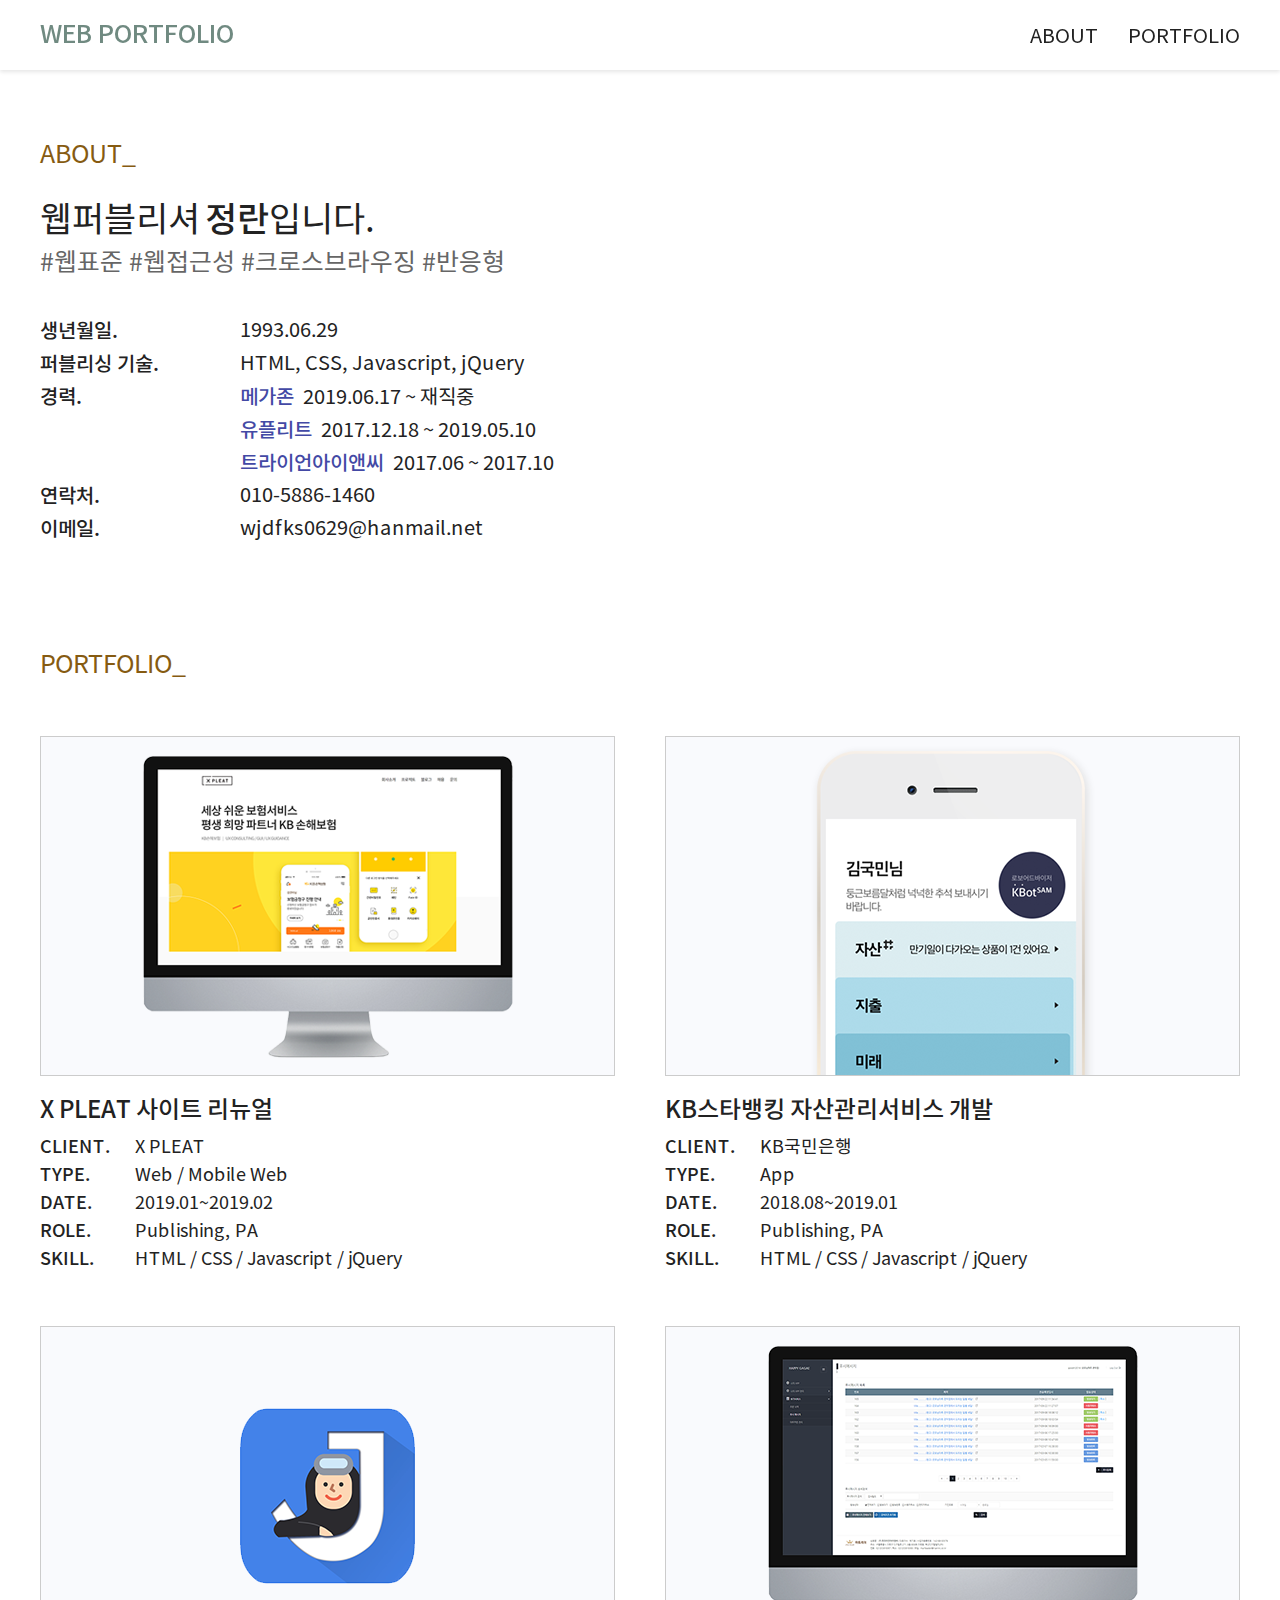
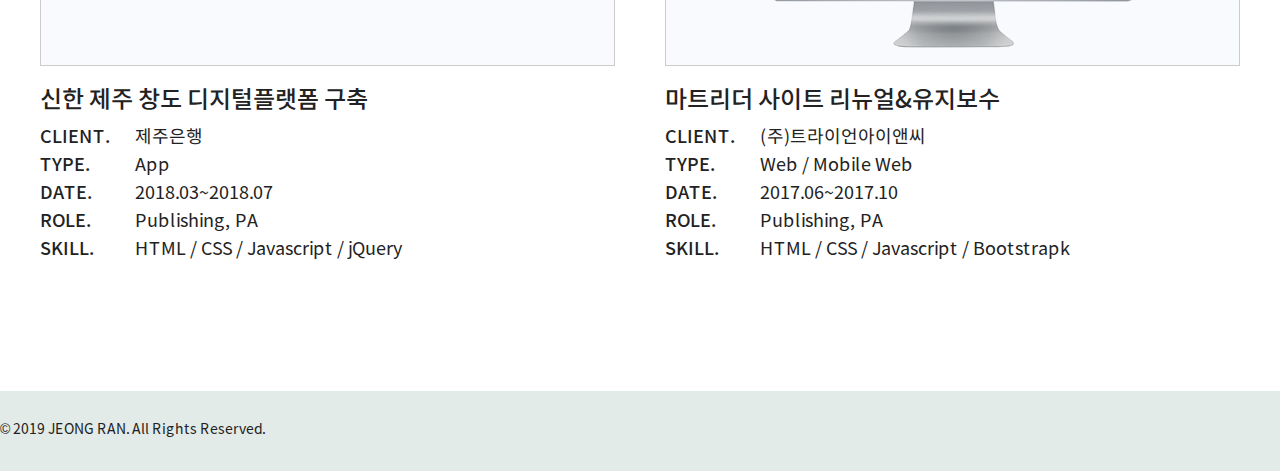
<file: index.html>
<!DOCTYPE html>
<html lang="ko">
<head>
<meta charset="utf-8">
<meta name="viewport" content="width=device-width,initial-scale=1">
<meta name="format-detection" content="telephone=no">
<meta name="publisher" content="Jeong Ran">
<meta name="author" content="Jeong Ran">
<title>Jeong Ran</title>
<link rel="stylesheet" href="css/common.css">
</head>
<body>
<div id="wrap">
    <div id="skip"><a href="#content">본문 바로가기</a></div>
    <!-- header -->
    <header>
        <div class="inr">
            <h1>WEB PORTFOLIO</h1>
            <nav>
                <ul class="gnb">
                    <li><a href="#about">ABOUT</a></li>
                    <li><a href="#portfolio">PORTFOLIO</a></li>
                </ul>
            </nav>
        </div>
    </header>
    <!-- //header -->
    <!-- container -->
    <div id="container">
        <article id="content">
            <!-- about -->
            <section id="about" class="cont01">
                <h2>ABOUT_</h2>
                <p class="txt">웹퍼블리셔<strong>정란</strong>입니다.</p>
                <p class="hashtag">
                    <span>#웹표준</span>
                    <span>#웹접근성</span>
                    <span>#크로스브라우징</span>
                    <span>#반응형</span>
                </p>
                <dl class="info_lst">
                    <dt>생년월일.</dt>
                    <dd>1993.06.29</dd>
                    <dt>퍼블리싱 기술.</dt>
                    <dd>HTML, CSS, Javascript, jQuery</dd>
                    <dt>경력.</dt>
                    <dd>
                        <strong><span class="blind">회사명</span>메가존</strong><br>
                        <span class="blind">근무기간</span>2019.06.17 ~ 재직중
                    </dd>
                    <dd>
                        <strong><span class="blind">회사명</span>유플리트</strong><br>
                        <span class="blind">근무기간</span>2017.12.18 ~ 2019.05.10
                    </dd>
                    <dd>
                        <strong><span class="blind">회사명</span>트라이언아이앤씨</strong><br>
                        <span class="blind">근무기간</span>2017.06 ~ 2017.10
                    </dd>
                    <dt>연락처.</dt>
                    <dd>010-5886-1460</dd>
                    <dt>이메일.</dt>
                    <dd>wjdfks0629@hanmail.net</dd>
                </dl>
            </section>
            <!-- //about -->
            <!-- portfolio -->
            <section id="portfolio" class="cont02">
                <h2>PORTFOLIO_</h2>
                <ul class="port_lst">
                    <li>
                        <a href="http://www.xpleat.kr/" class="thumb" target="_blank" title="새창열림">
                            <img src="img/img_port01.png" alt="X PLEAT">
                            <p>X PLEAT<br>링크 바로가기</p>
                        </a>
                        <strong class="tit">X PLEAT 사이트 리뉴얼</strong>
                        <dl>
                            <dt>CLIENT.</dt>
                            <dd>X PLEAT</dd>
                            <dt>TYPE.</dt>
                            <dd>Web / Mobile Web</dd>
                            <dt>DATE.</dt>
                            <dd>2019.01~2019.02</dd>
                            <dt>ROLE.</dt>
                            <dd>Publishing, PA</dd>
                            <dt>SKILL.</dt>
                            <dd>HTML / CSS / Javascript / jQuery</dd>
                        </dl>
                    </li>
                    <li>
                        <a href="html/page1.html" class="thumb" target="_blank" title="새창열림">
                            <img src="img/img_port02.png" alt="KB스타뱅킹 자산관리서비스">
                            <p>KB자산관리 서비스<br>링크 바로가기</p>
                        </a>
                        <strong class="tit">KB스타뱅킹 자산관리서비스 개발</strong>
                        <dl>
                            <dt>CLIENT.</dt>
                            <dd>KB국민은행</dd>
                            <dt>TYPE.</dt>
                            <dd>App</dd>
                            <dt>DATE.</dt>
                            <dd>2018.08~2019.01</dd>
                            <dt>ROLE.</dt>
                            <dd>Publishing, PA</dd>
                            <dt>SKILL.</dt>
                            <dd>HTML / CSS / Javascript / jQuery</dd>
                        </dl>
                    </li>
                    <li>
                        <a href="https://play.google.com/store/apps/details?id=com.jeju.genie" class="thumb" target="_blank" title="새창열림">
                            <img src="img/img_port03.png" alt="신한 제주 창도 디지털플랫폼">
                            <p>신한제주지니<br>링크 바로가기</p>
                        </a>
                        <strong class="tit">신한 제주 창도 디지털플랫폼 구축</strong>
                        <dl>
                            <dt>CLIENT.</dt>
                            <dd>제주은행</dd>
                            <dt>TYPE.</dt>
                            <dd>App</dd>
                            <dt>DATE.</dt>
                            <dd>2018.03~2018.07</dd>
                            <dt>ROLE.</dt>
                            <dd>Publishing, PA</dd>
                            <dt>SKILL.</dt>
                            <dd>HTML / CSS / Javascript / jQuery</dd>
                        </dl>
                    </li>
                    <li>
                        <a href="#none" class="thumb" target="_blank" title="새창열림">
                            <img src="img/img_port04.png" alt="마트리더">
                            <p>마트리더<br>링크 바로가기</p>
                        </a>
                        <strong class="tit">마트리더 사이트 리뉴얼&amp;유지보수</strong>
                        <dl>
                            <dt>CLIENT.</dt>
                            <dd>(주)트라이언아이앤씨</dd>
                            <dt>TYPE.</dt>
                            <dd>Web / Mobile Web</dd>
                            <dt>DATE.</dt>
                            <dd>2017.06~2017.10</dd>
                            <dt>ROLE.</dt>
                            <dd>Publishing, PA</dd>
                            <dt>SKILL.</dt>
                            <dd>HTML / CSS / Javascript / Bootstrapk</dd>
                        </dl>
                    </li>
                </ul>
            </section>
            <!-- //portfolio -->
        </article>
    </div>
    <!-- //container -->
    <!-- footer -->
    <footer>
        <div class="inr">
            <button type="button" class="btn_top"><span class="blind">상단이동</span></button>
            <p class="copyright">&copy; 2019 JEONG RAN. All Rights Reserved.</p>
        </div>
    </footer>
    <!-- //footer -->
</div>

<script src="js/jquery-3.4.0.min.js"></script>
<script>
$(document).ready(function(){
    var $btnTop = $('.btn_top');
    var $wrap = $('html, body');

    //Top Button
    $(window).scroll(function(){
        var $docTop = $(document).scrollTop();

        $docTop>300 ? $btnTop.fadeIn(300) : $btnTop.fadeOut(300);
    });
    $btnTop.on('click', function(e){
        e.preventDefault();

        $wrap.animate({scrollTop:0}, 600);
    });

    //Gnb Menu
    $('.gnb a').on('click', function(e){
        e.preventDefault();
        var $this = $($(this).attr('href'));
    	var offsetTop = $this.offset().top;

    	$wrap.animate({scrollTop:offsetTop}, 600);
    })
});
</script>
</body>
</html>
</file>
<file: css/common.css>
@charset "utf-8";

/* =font */
@font-face{
    font-family:'Noto Sans KR';font-style:normal;font-weight:200;
    src: url(../fonts/notokr-light.woff2) format('woff2'),
         url(../fonts/notokr-light.woff) format('woff'),
         url(../fonts/notokr-light.eot) format('eot')
}
@font-face{
    font-family:'Noto Sans KR';font-style:normal;
    src: url(../fonts/notokr-regular.woff2) format('woff2'),
         url(../fonts/notokr-regular.woff) format('woff'),
         url(../fonts/notokr-regular.eot) format('eot')
}
@font-face{
    font-family:'Noto Sans KR';font-style:normal;font-weight:500;
    src: url(../fonts/notokr-medium.woff2) format('woff2'),
         url(../fonts/notokr-medium.woff) format('woff'),
         url(../fonts/notokr-medium.eot) format('eot')
}
@font-face{
    font-family:'Noto Sans KR';font-style:normal;font-weight:700;
    src: url(../fonts/notokr-bold.woff2) format('woff2'),
         url(../fonts/notokr-bold.woff) format('woff'),
         url(../fonts/notokr-bold.eot) format('eot')
}

/* =reset */
html,body,div,span,object,iframe,h1,h2,h3,h4,h5,h6,p,blockquote,pre,abbr,address,cite,code,del,dfn,em,img,ins,kbd,q,samp,small,strong,sub,sup,var,b,i,dl,dt,dd,ol,ul,li,fieldset,form,label,legend,table,caption,tbody,tfoot,thead,tr,th,td,article,aside,canvas,details,figcaption,figure,footer,header,hgroup,menu,nav,section,summary,time,mark,audio,video{margin:0;padding:0}
html{font-size:62.5%}
body,h1,h2,h3,h4,h5,h6,select,input,textarea,button{font-family:'Noto Sans KR', Dotum,'돋움',Helvetica,'Apple SD Gothic Neo',sans-serif}
body{-webkit-text-size-adjust:none;font-size:1.4rem;color:#222;word-break:break-word;word-wrap:break-word}
article,aside,details,figcaption,figure,footer,header,hgroup,menu,nav,section{display:block}
ol,ul{list-style:none}
em,address{font-style:normal}
img,fieldset,iframe{border:0}
img{max-width:100%;height:auto;vertical-align:top}
a{color:#222;text-decoration:none}

/* =common */
.blind{overflow:hidden;position:absolute;width:.1rem;height:.1rem;clip:rect(0 0 0 0);margin:-.1rem;color:transparent}
#wrap{min-width:320px}
#container{overflow:hidden;width:100%;height:100%}
#content{max-width:144rem;margin:7rem auto 0}
[class^=cont]{padding:7rem 4rem 0;box-sizing:border-box}
[class^=cont] h2{margin-bottom:3rem;color:#865b11;font-size:2.5rem;font-weight:normal}

/* =skip navigation */
#skip{position:relative;z-index:1000}
#skip a{position:absolute;top:-5rem;left:0;padding:.6rem 1.5rem;border:.1rem solid #ed1c24;background-color:#231f20;color:#fff;opacity:0}
#skip a:active,
#skip a:focus{top:0;text-decoration:none;opacity:1;cursor:pointer}
#skip span{display:inline-block}

/* =layout */
header{position:fixed;top:0;right:0;left:0;z-index:10;width:100%;height:7rem;background:#fff;box-shadow:0 2px 4px rgba(0,0,0,0.1);-webkit-box-shadow:0 2px 4px rgba(0,0,0,0.1)}
header>.inr{overflow:hidden;position:relative;max-width:144rem;height:7rem;margin:0 auto;padding:0 4rem;box-sizing:border-box}
header h1{margin-top:2rem;color:#708a81;font-size:2.5rem;font-weight:500}
header nav{position:absolute;top:2.5rem;right:4rem}
header .gnb:after{content:'';display:block;clear:both}
header .gnb li{float:left}
header .gnb li+li{margin-left:3rem}
header .gnb li a{display:block;font-size:2rem}
header .gnb li a:after{content:'';display:block;width:0;height:.2rem;background:#222;transition:all .2s ease-in-out}
header .gnb li a:hover:after{width:100%}
footer{position:relative;height:8rem;background:#e3ebe9}
footer>.inr{max-width:144rem;margin:0 auto;padding-top:3rem}
footer .btn_top{display:none;position:fixed;top:auto;right:4rem;bottom:4rem;z-index:10;width:6rem;height:6rem;background:rgba(32,35,42,.65);border:1px solid #aaa;border-radius:50%;cursor:pointer}
footer .btn_top:after{content:'';position:absolute;top:0;right:0;bottom:0;left:0;width:6rem;height:6rem;background:url(../img/btn_top.png) no-repeat;background-size:100% 100%}

/* =content */
.cont01 .txt{font-size:3.5rem;line-height:1.2}
.cont01 .txt>strong{padding-left:.5rem;font-weight:500}
.cont01 .hashtag{padding-top:.5rem;font-size:2.5rem;color:#666}
.cont01 .info_lst{overflow:hidden;margin-top:4rem;width:60rem;font-size:2rem}
.cont01 .info_lst dt{float:left;clear:both;width:20rem;margin-bottom:.7rem;font-weight:500}
.cont01 .info_lst dd{float:right;width:40rem;margin-bottom:.7rem}
.cont01 .info_lst dd>strong{padding-right:5px;color:#4349a5;font-weight:500}
.cont01 .info_lst dd>br{display:none}

.cont02{padding:10rem 4rem}
.cont02 .port_lst{margin:0 -2.5rem}
.cont02 .port_lst:after{content:'';display:block;clear:both}
.cont02 .port_lst li{float:left;width:50%;padding:2.5rem;box-sizing:border-box}
.cont02 .port_lst .thumb{display:block;overflow:hidden;position:relative;width:100%;height:34rem;border:.1rem solid #ccc;background:#f9fafd;text-align:center;box-sizing:border-box}
.cont02 .port_lst .thumb>p{position:absolute;top:0;right:0;bottom:0;left:0;padding-top:14rem;background-color:rgba(0,0,0,.73);box-sizing:border-box;color:#fff;font-size:2rem;line-height:1.5;text-align:center;opacity:0;transition:all .4s ease-in-out}
.cont02 .port_lst .thumb:hover>p{opacity:1}
.cont02 .port_lst .tit{display:block;margin:2rem 0 1rem;font-size:2.4rem;font-weight:500}
.cont02 .port_lst dl{overflow:hidden;font-size:1.8rem}
.cont02 .port_lst dt{float:left;clear:both;width:9.5rem;margin-bottom:.5rem;font-weight:500}
.cont02 .port_lst dd{float:left;margin-bottom:.5rem}

/* =page1 */
.view h1{margin-bottom:4rem;font-size:3rem;font-weight:500}
.lst_kb{overflow:hidden;margin:0 -1rem 6rem}
.lst_kb li{float:left;margin-bottom:4rem;width:36rem;padding:0 1rem;box-sizing:border-box}
.lst_kb li>img{border:1px solid #ccc}

/* =Media Query :: Mobile */
@media screen and (max-width:48rem){
    header,
    header>.inr{width:100%;height:6rem;padding:0}
    header h1{margin:0;font-size:2.2rem;text-align:center;line-height:6rem}
    header nav{display:none}
    [class^=cont]{padding:4rem 2rem 0}
    [class^=cont] h2{margin-bottom:2.5rem;font-size:2.2rem}
    .cont01 .txt{font-size:2.5rem}
    .cont01 .hashtag{font-size:1.8rem}
    .cont01 .info_lst{width:34rem;margin-top:3rem;font-size:1.4rem}
    .cont01 .info_lst dt{width:12rem}
    .cont01 .info_lst dd{width:22rem}
    .cont01 .info_lst dd>br{display:block}
    .cont02 .port_lst{margin:0 0 6rem}
    .cont02 .port_lst li{float:none;width:100%;padding:0}
    .cont02 .port_lst li:not(:first-child){margin-top:4rem}
    .cont02 .port_lst .thumb{height:28rem}
    .cont02 .port_lst .thumb>img{height:28rem}
    .cont02 .port_lst .thumb>p{padding-top:11rem}
    .cont02 .port_lst .tit{font-size:2rem}
    .cont02 .port_lst dl{font-size:1.5rem}
    .cont02 .port_lst dt{width:7.5rem}
    footer>.inr{text-align:center}
    footer .btn_top{right:1rem;bottom:1rem;width:4rem;height:4rem}
    footer .btn_top:after{width:4rem;height:4rem}
    /* =page1 */
    .view h1{font-size:2.2rem;text-align:center}
    .lst_kb{margin:0}
    .lst_kb li{float:none;width:32rem;margin:0 auto 3rem;padding:0}
}
@media screen and (max-width:320px){
    .cont01 .info_lst,
    .cont01 .info_lst dt,
    .cont01 .info_lst dd{float:none;width:auto}
    .cont01 .info_lst dd{padding-left:1rem}
    .cont02 .port_lst .tit{font-size:1.9rem}
    .cont02 .port_lst dl{font-size:1.2rem}
    .cont02 .port_lst dt{width:7rem}
    /* =page1 */
    .lst_kb li{padding:0 1rem}
}
</file>
